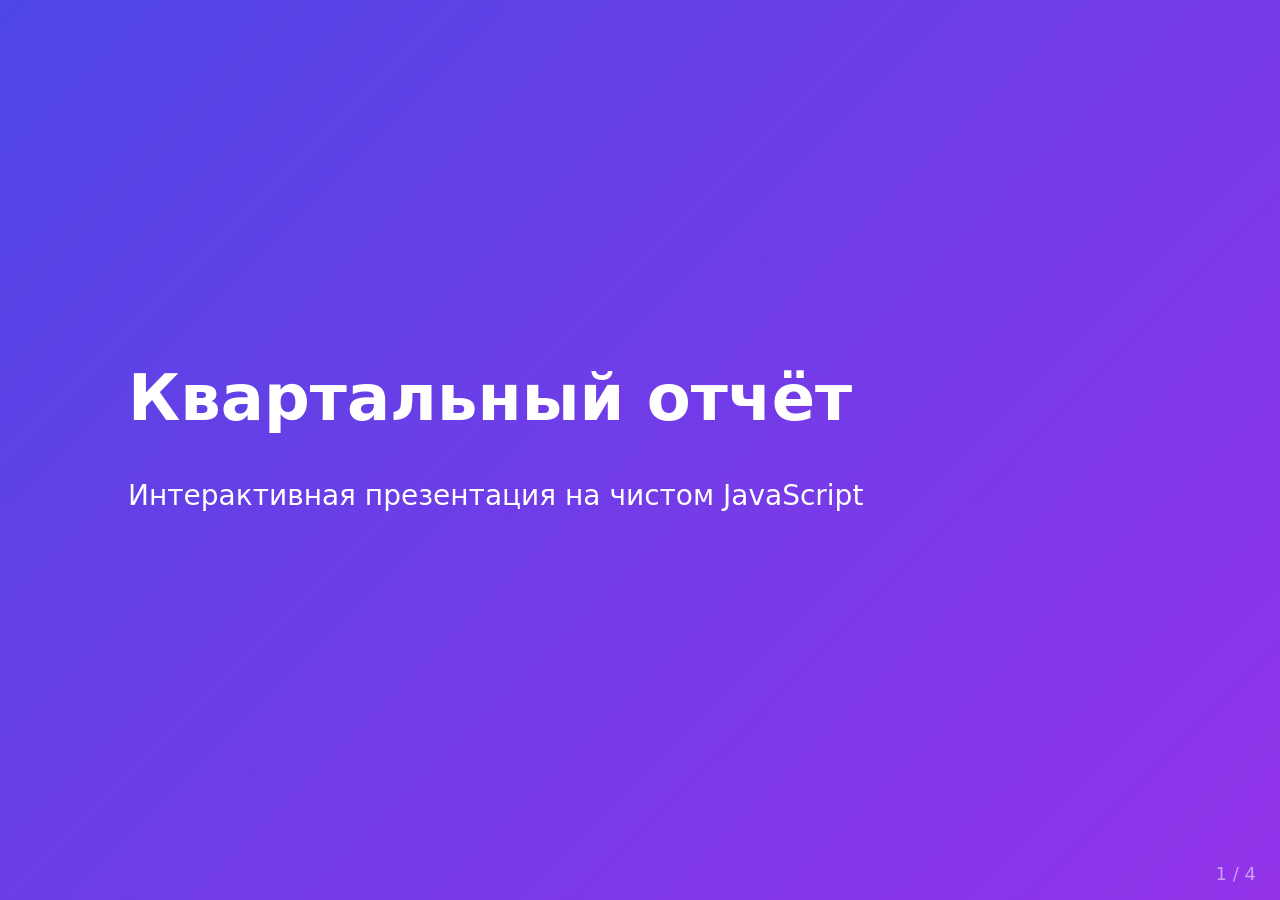
<file: тестовые файлы/custom-js.html>
<!doctype html>
<html lang="ru">
<head>
<meta charset="utf-8">
<title>Демо: самописная JS-презентация</title>
<style>
  html, body { margin: 0; height: 100%; overflow: hidden; font-family: system-ui, sans-serif; background: #0f172a; }
  .slide { position: absolute; inset: 0; display: flex; flex-direction: column; justify-content: center; padding: 0 10%;
    color: #fff; opacity: 0; transform: translateX(60px); transition: opacity .5s, transform .5s; pointer-events: none; }
  .slide.active { opacity: 1; transform: none; pointer-events: auto; }
  h1 { font-size: 64px; margin: 0 0 16px; } h2 { font-size: 44px; margin: 0 0 24px; } p, li { font-size: 28px; }
  .s1 { background: linear-gradient(135deg, #4f46e5, #9333ea); }
  .s2 { background: #0f766e; } .s3 { background: #b45309; } .s4 { background: #1e293b; }
  .bar { display: flex; align-items: flex-end; gap: 24px; height: 260px; }
  .bar div { width: 80px; background: #fbbf24; border-radius: 6px 6px 0 0; transition: height 1s .3s; height: 0; }
  .active .bar div:nth-child(1) { height: 40%; } .active .bar div:nth-child(2) { height: 75%; } .active .bar div:nth-child(3) { height: 100%; }
  #counter { position: fixed; right: 24px; bottom: 16px; color: #fff8; font-size: 18px; }
</style>
</head>
<body>
<section class="slide s1 active"><h1>Квартальный отчёт</h1><p>Интерактивная презентация на чистом JavaScript</p></section>
<section class="slide s2"><h2>Итоги</h2><ul><li>Выручка +24%</li><li>Новых клиентов: 1 240</li><li>NPS: 71</li></ul></section>
<section class="slide s3"><h2>Рост по месяцам</h2><div class="bar"><div></div><div></div><div></div></div></section>
<section class="slide s4"><h2>Спасибо!</h2><p id="dyn"></p></section>
<div id="counter"></div>
<script>
  const slides = [...document.querySelectorAll('.slide')];
  let cur = 0;
  document.getElementById('dyn').textContent = 'Текст сгенерирован скриптом: ' + slides.length + ' слайда';
  function show(i) {
    cur = Math.max(0, Math.min(slides.length - 1, i));
    slides.forEach((s, k) => s.classList.toggle('active', k === cur));
    document.getElementById('counter').textContent = (cur + 1) + ' / ' + slides.length;
  }
  addEventListener('keydown', (e) => {
    if (['ArrowRight', 'PageDown', ' '].includes(e.key)) show(cur + 1);
    if (['ArrowLeft', 'PageUp'].includes(e.key)) show(cur - 1);
  });
  show(0);
</script>
</body>
</html>
</file>
